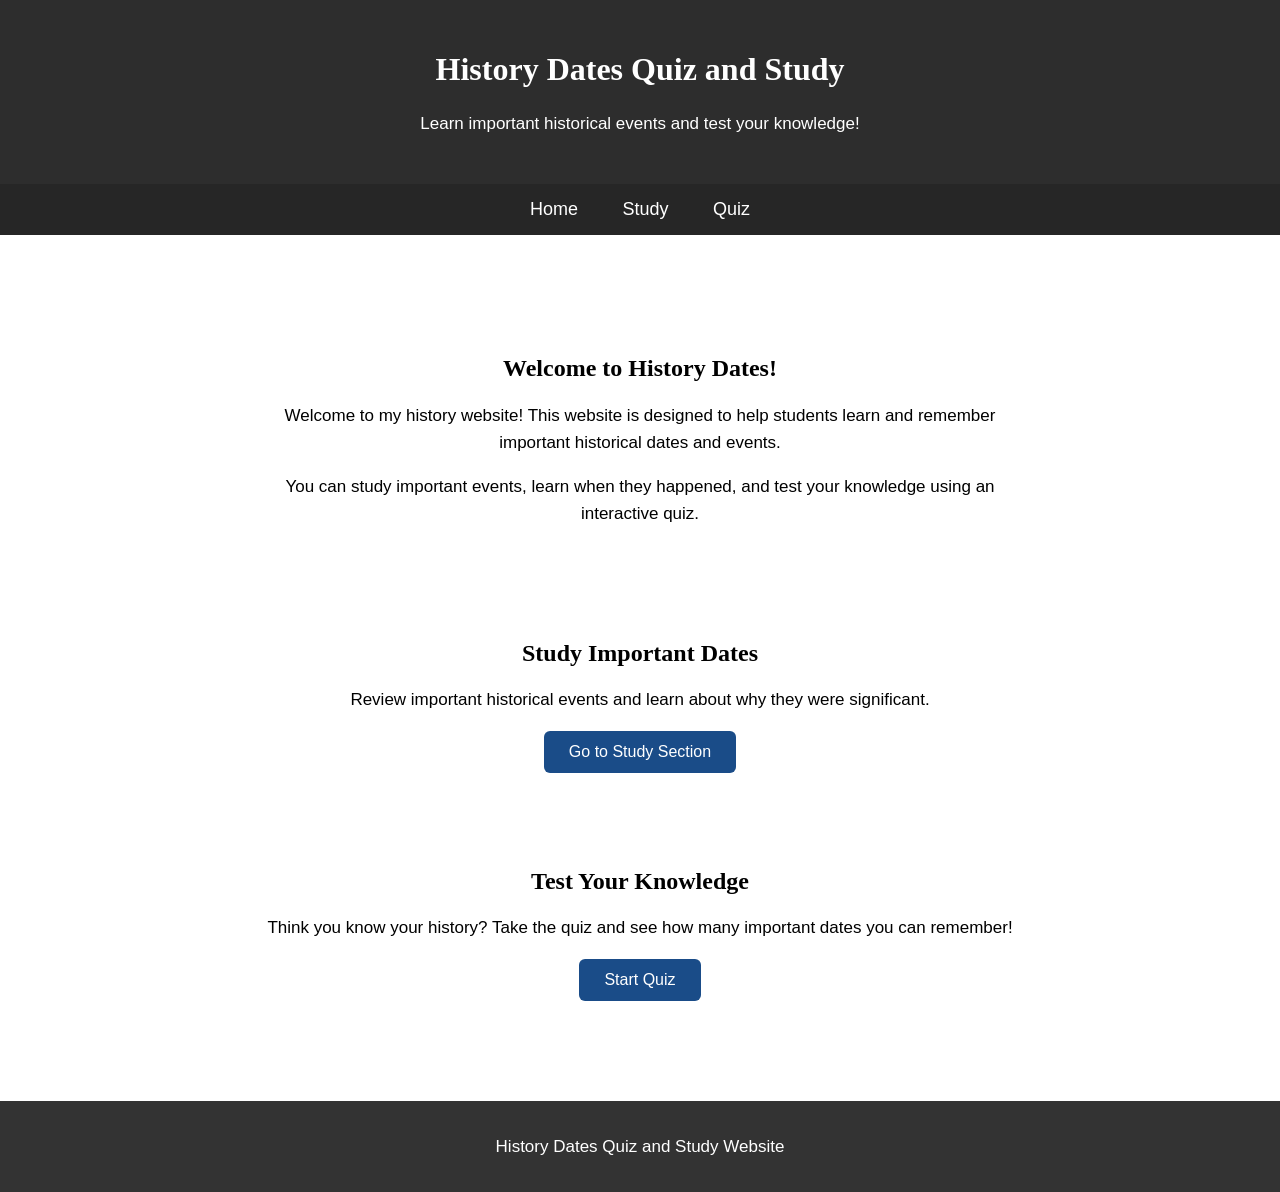
<file: index.html>
<!DOCTYPE html>
<html lang="en">

<head>
    <meta charset="UTF-8">
    <meta name="viewport" content="width=device-width, initial-scale=1.0">
    <title>History Dates Quiz and Study</title>

    <!-- Link to CSS file -->
    <link rel="stylesheet" href="style.css">
</head>

<body>

    <!-- Main Header -->
    <header>
        <h1>History Dates Quiz and Study</h1>
        <p>Learn important historical events and test your knowledge!</p>
    </header>

    <!-- Navigation Bar -->
    <nav>
        <a href="index.html">Home</a>
        <a href="study.html">Study</a>
        <a href="quiz.html">Quiz</a>
    </nav>

    <!-- Main Content -->
    <main>

        <section>
            <h2>Welcome to History Dates!</h2>

            <p>
                Welcome to my history website! This website is designed
                to help students learn and remember important historical
                dates and events.
            </p>

            <p>
                You can study important events, learn when they happened,
                and test your knowledge using an interactive quiz.
            </p>
        </section>

        <!-- Study Section -->
        <section>
            <h2>Study Important Dates</h2>

            <p>
                Review important historical events and learn about
                why they were significant.
            </p>

            <a href="study.html">
                <button>Go to Study Section</button>
            </a>
        </section>

        <!-- Quiz Section -->
        <section>
            <h2>Test Your Knowledge</h2>

            <p>
                Think you know your history? Take the quiz and see
                how many important dates you can remember!
            </p>

            <a href="quiz.html">
                <button>Start Quiz</button>
            </a>
        </section>

    </main>

    <!-- Footer -->
    <footer>
        <p>History Dates Quiz and Study Website</p>
    </footer>

</body>

</html>
</file>
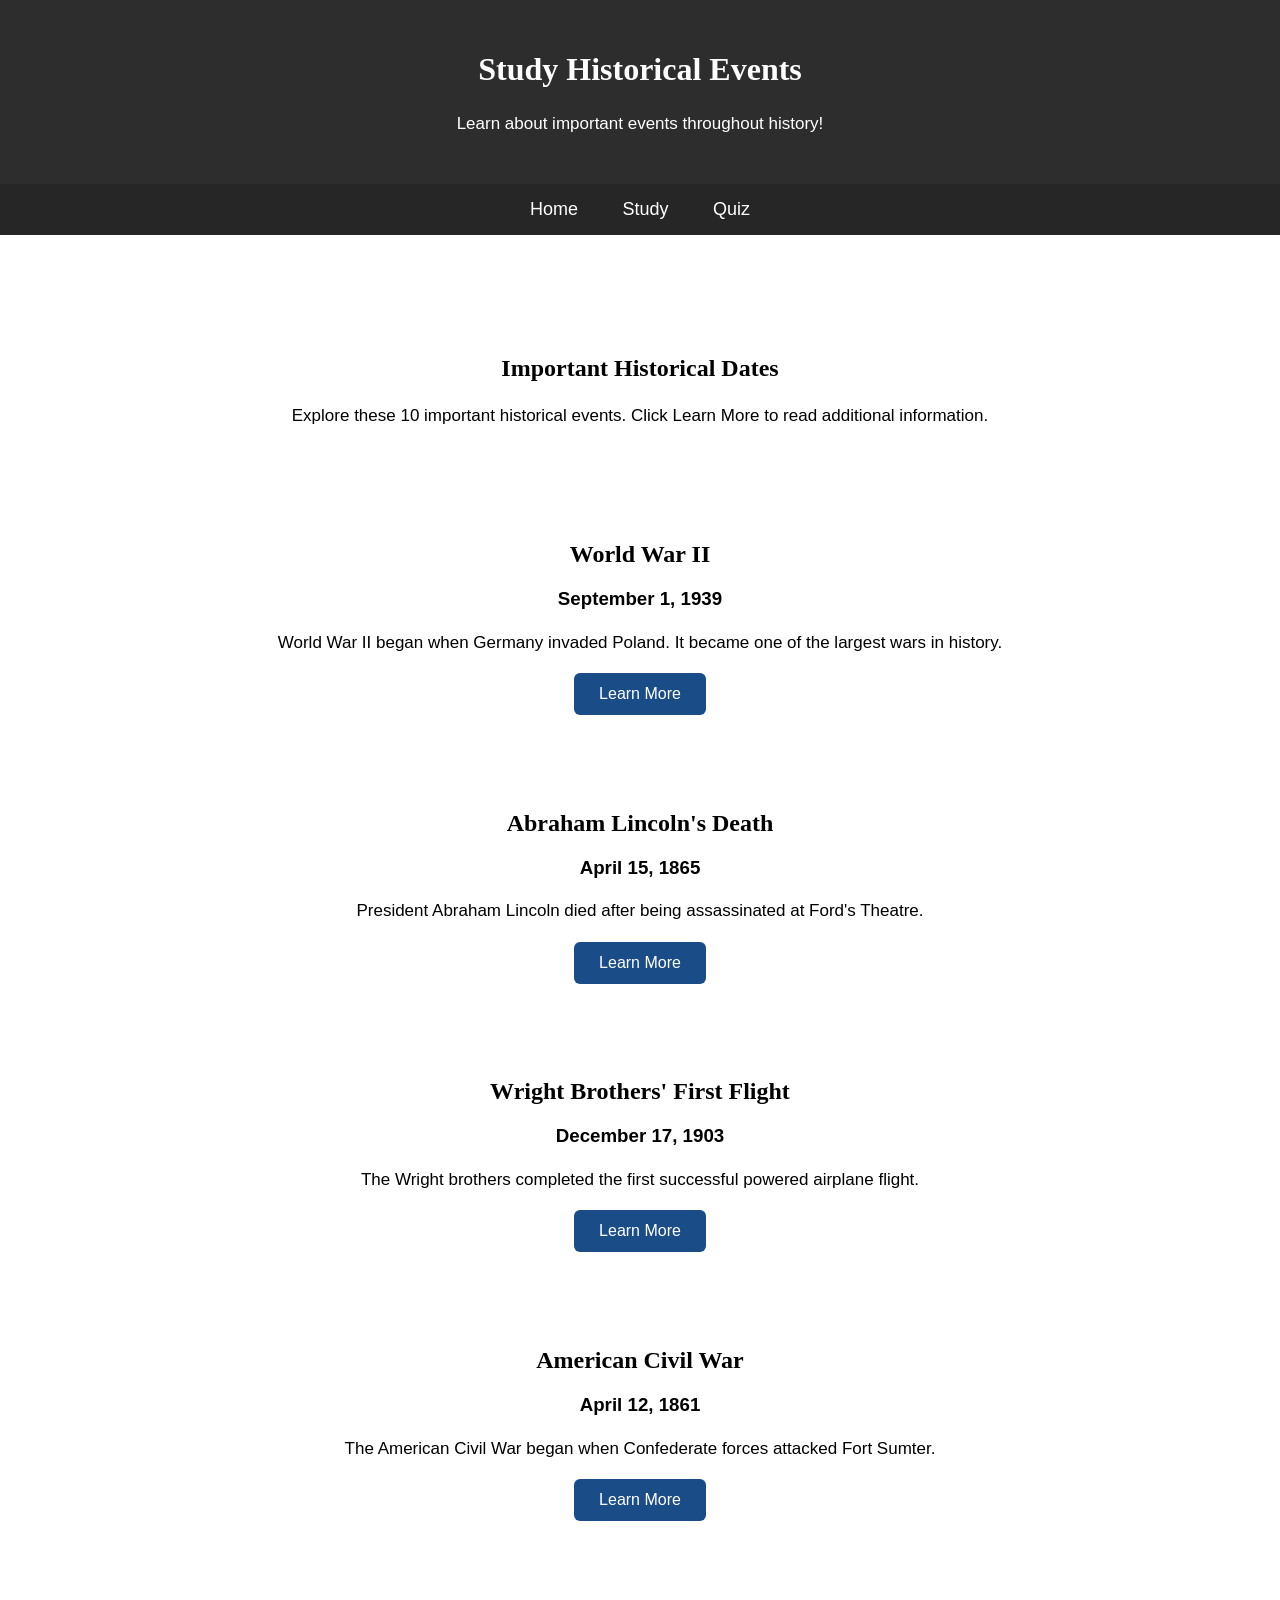
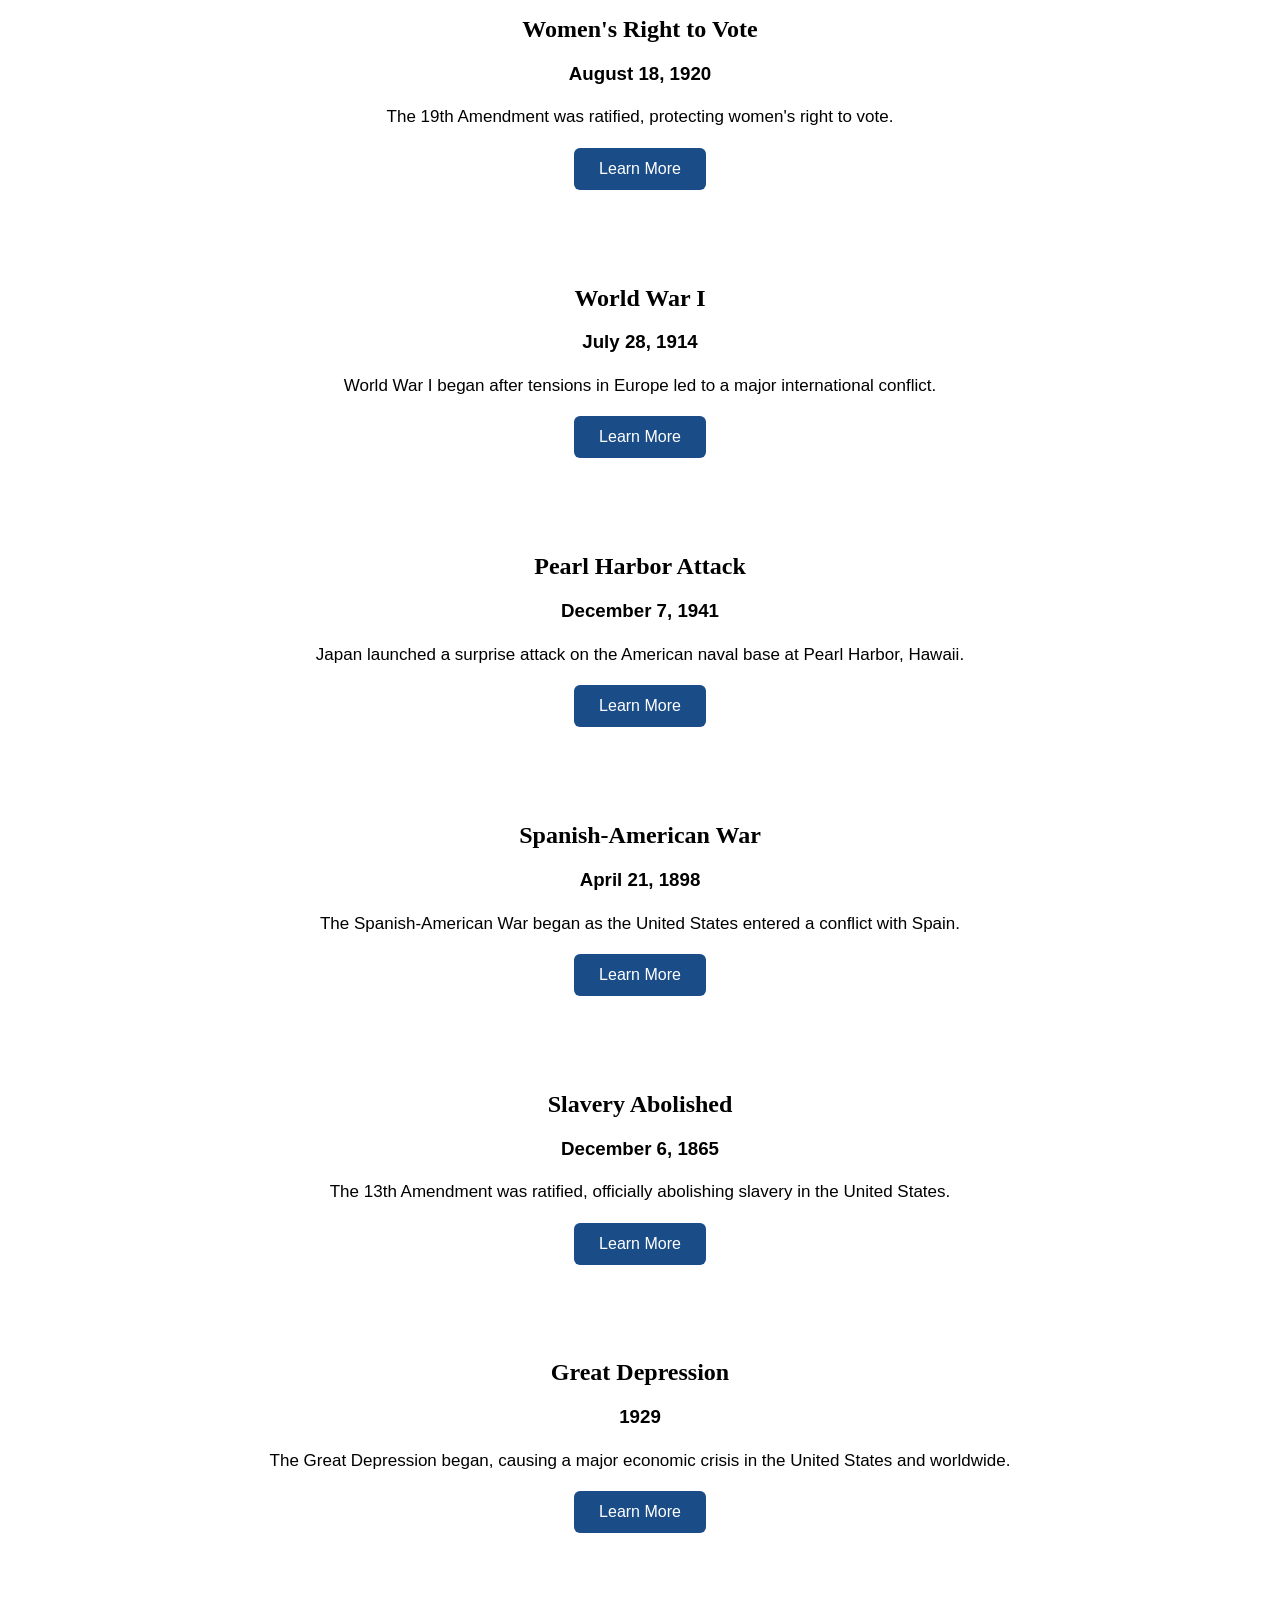
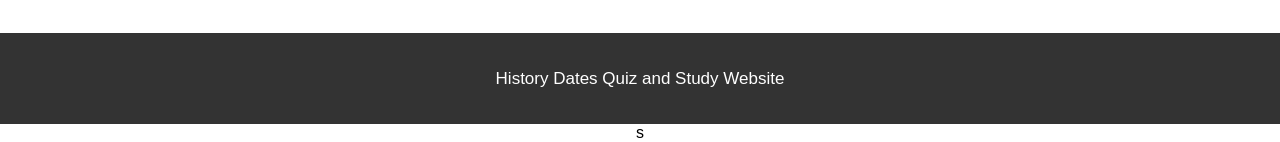
<file: study.html>
<!DOCTYPE html>
<html lang="en">

<head>
    <meta charset="UTF-8">
    <meta name="viewport" content="width=device-width, initial-scale=1.0">
    <title>Study - History Dates</title>

    <!-- Link to CSS file -->
    <link rel="stylesheet" href="style.css">
</head>

<body>

    <!-- Main Header -->
    <header>
        <h1>Study Historical Events</h1>
        <p>Learn about important events throughout history!</p>
    </header>

    <!-- Navigation Bar -->
    <nav>
        <a href="index.html">Home</a>
        <a href="study.html">Study</a>
        <a href="quiz.html">Quiz</a>
    </nav>

    <main>

        <section>
            <h2>Important Historical Dates</h2>
            <p>Explore these 10 important historical events.
            Click Learn More to read additional information.</p>
        </section>

        <!-- Event 1 -->
        <section>
            <h2>World War II</h2>
            <h3>September 1, 1939</h3>
            <p>World War II began when Germany invaded Poland.
            It became one of the largest wars in history.</p>

            <button onclick="toggleInfo('event1')">Learn More</button>
            <p id="event1" style="display:none;">
                World War II involved many countries around the world.
                It ended in 1945 after Germany and Japan surrendered.
            </p>
        </section>

        <!-- Event 2 -->
        <section>
            <h2>Abraham Lincoln's Death</h2>
            <h3>April 15, 1865</h3>
            <p>President Abraham Lincoln died after being
            assassinated at Ford's Theatre.</p>

            <button onclick="toggleInfo('event2')">Learn More</button>
            <p id="event2" style="display:none;">
                Lincoln was the 16th president of the United States.
                He led the country during the Civil War and supported
                the abolition of slavery.
            </p>
        </section>

        <!-- Event 3 -->
        <section>
            <h2>Wright Brothers' First Flight</h2>
            <h3>December 17, 1903</h3>
            <p>The Wright brothers completed the first successful
            powered airplane flight.</p>

            <button onclick="toggleInfo('event3')">Learn More</button>
            <p id="event3" style="display:none;">
                Orville and Wilbur Wright made their flight in
                Kitty Hawk, North Carolina. The flight lasted
                about 12 seconds.
            </p>
        </section>

        <!-- Event 4 -->
        <section>
            <h2>American Civil War</h2>
            <h3>April 12, 1861</h3>
            <p>The American Civil War began when Confederate forces
            attacked Fort Sumter.</p>

            <button onclick="toggleInfo('event4')">Learn More</button>
            <p id="event4" style="display:none;">
                The war was fought between the Union and Confederacy.
                Major issues included slavery and the power of the
                federal government.
            </p>
        </section>

        <!-- Event 5 -->
        <section>
            <h2>Women's Right to Vote</h2>
            <h3>August 18, 1920</h3>
            <p>The 19th Amendment was ratified, protecting women's
            right to vote.</p>

            <button onclick="toggleInfo('event5')">Learn More</button>
            <p id="event5" style="display:none;">
                Women fought for decades to gain voting rights.
                The 19th Amendment prohibited denying the right
                to vote based on gender.
            </p>
        </section>

        <!-- Event 6 -->
        <section>
            <h2>World War I</h2>
            <h3>July 28, 1914</h3>
            <p>World War I began after tensions in Europe led
            to a major international conflict.</p>

            <button onclick="toggleInfo('event6')">Learn More</button>
            <p id="event6" style="display:none;">
                The war involved major world powers and lasted
                until November 11, 1918.
            </p>
        </section>

        <!-- Event 7 -->
        <section>
            <h2>Pearl Harbor Attack</h2>
            <h3>December 7, 1941</h3>
            <p>Japan launched a surprise attack on the American
            naval base at Pearl Harbor, Hawaii.</p>

            <button onclick="toggleInfo('event7')">Learn More</button>
            <p id="event7" style="display:none;">
                The attack led the United States to enter
                World War II the following day.
            </p>
        </section>

        <!-- Event 8 -->
        <section>
            <h2>Spanish-American War</h2>
            <h3>April 21, 1898</h3>
            <p>The Spanish-American War began as the United States
            entered a conflict with Spain.</p>

            <button onclick="toggleInfo('event8')">Learn More</button>
            <p id="event8" style="display:none;">
                The war lasted until August 1898 and resulted
                in major changes to American influence overseas.
            </p>
        </section>

        <!-- Event 9 -->
        <section>
            <h2>Slavery Abolished</h2>
            <h3>December 6, 1865</h3>
            <p>The 13th Amendment was ratified, officially
            abolishing slavery in the United States.</p>

            <button onclick="toggleInfo('event9')">Learn More</button>
            <p id="event9" style="display:none;">
                The amendment ended slavery except as punishment
                for a crime after conviction.
            </p>
        </section>

        <!-- Event 10 -->
        <section>
            <h2>Great Depression</h2>
            <h3>1929</h3>
            <p>The Great Depression began, causing a major
            economic crisis in the United States and worldwide.</p>

            <button onclick="toggleInfo('event10')">Learn More</button>
            <p id="event10" style="display:none;">
                Businesses closed, unemployment increased,
                and many families struggled financially.
                The Great Depression lasted throughout much
                of the 1930s.
            </p>
        </section>

    </main>

    <!-- Footer -->
    <footer>
        <p>History Dates Quiz and Study Website</p>
    </footer>

    <script src="script.js"></script> 

</body>
</html>
s
</file>
<file: style.css>
/* Main Page Styling */
body {
    font-family: Arial, sans-serif;
    text-align: center;
    margin: 0;
    padding: 0;

    /* Background Image */
    background-image: url("https://imgc.allpostersimages.com/img/posters/michal-bednarek-usa-grunge-flag-vintage-retro-style-high-resolution-hd-quality-item-from-my-grunge-flags-colle_u-l-q105mge0.jpg?artHeight=550&artPerspective=n&artWidth=550&dodropshadow=1&background=ffffff");
    background-size: cover;
    background-position: center;
    background-attachment: fixed;
}

/* Main Header */
header {
    background-color: rgba(0, 0, 0, 0.825);
    color: white;
    padding: 30px;
}

/* Navigation Bar */
nav {
    /* see through background */
    background-color: rgba(0, 0, 0, 0.85);
    padding: 15px;
}

nav a {
    color: white;
    text-decoration: none;
    margin: 20px;
    font-size: 18px;
}

nav a:hover {
    color: lightblue;
}

/* Main Content */
main {
    max-width: 800px;
    margin: 30px auto;
    padding: 20px;
}

/* Content Sections */
section {
    /* also slightly see through to feel more modern */
    background-color: rgba(255, 255, 255, 0.9);
    padding: 25px;
    margin: 25px 0;
    border-radius: 12px;
}

/* Headings */
h1, h2 {
    font-family: Georgia, serif;
}

/* Paragraphs */
p {
    font-size: 17px;
    line-height: 1.6;
}

/* Buttons */
button {
    background-color: #1a4c88;
    color: white;
    padding: 12px 25px;
    border: none;
    border-radius: 6px;
    font-size: 16px;
    cursor: pointer;
}

button:hover {
    background-color: #41658c;
}

/* Footer */
footer {
    background-color: rgba(0, 0, 0, 0.8);
    color: white;
    padding: 15px;
}
</file>
